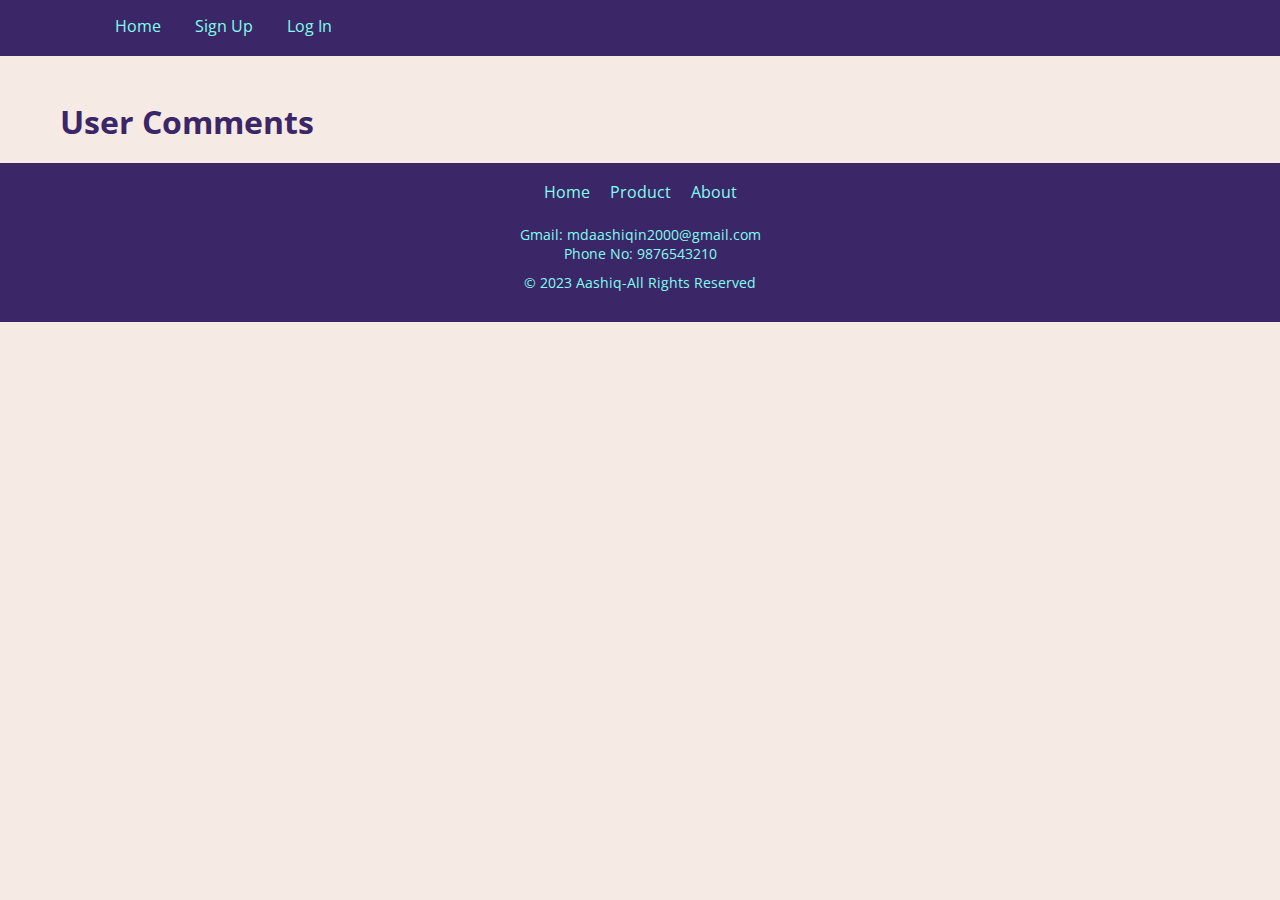
<file: index.html>
<!DOCTYPE html>
<html lang="en">
<head>
    <meta charset="UTF-8">
    <meta name="viewport" content="width=device-width, initial-scale=1.0">
    <link rel="stylesheet" href="home.css">
    <title>Home Page</title>
</head>
<body>
    <header>
        <ul>
            <li><a href="#">Home</a></li>
            <li><a href="signup.html">Sign Up</a></li>
            <li><a href="login.html">Log In</a></li>
        </ul>
    </header>

    <section>
        <div class="comment-boby" style="margin: 10px;">
            <h1 style="margin:100px 0px 20px 50px">User Comments</h1>
            <div class="comment-section"></div>
            

        </div>
    </section>
    

    <footer style="text-align:center">
        <ul style="margin: 10px 0;">
            <li style="padding:8px;"><a href="#">Home</a></li>
            <li style="padding:8px;"><a href="#">Product</a></li>
            <li style="padding:8px;"><a href="#">About</a></li>
        </ul>
        <p style="font-size: 14px;">Gmail: mdaashiqin2000@gmail.com</p>
        <p style="font-size: 14px; margin-bottom: 10px ;">Phone No: 9876543210</p>
        <p style="font-size: 14px;padding-bottom: 30px;">&copy 2023 Aashiq-All Rights Reserved</p>
    </footer>
</body>
<script src="home.js"></script>
</html>
</file>
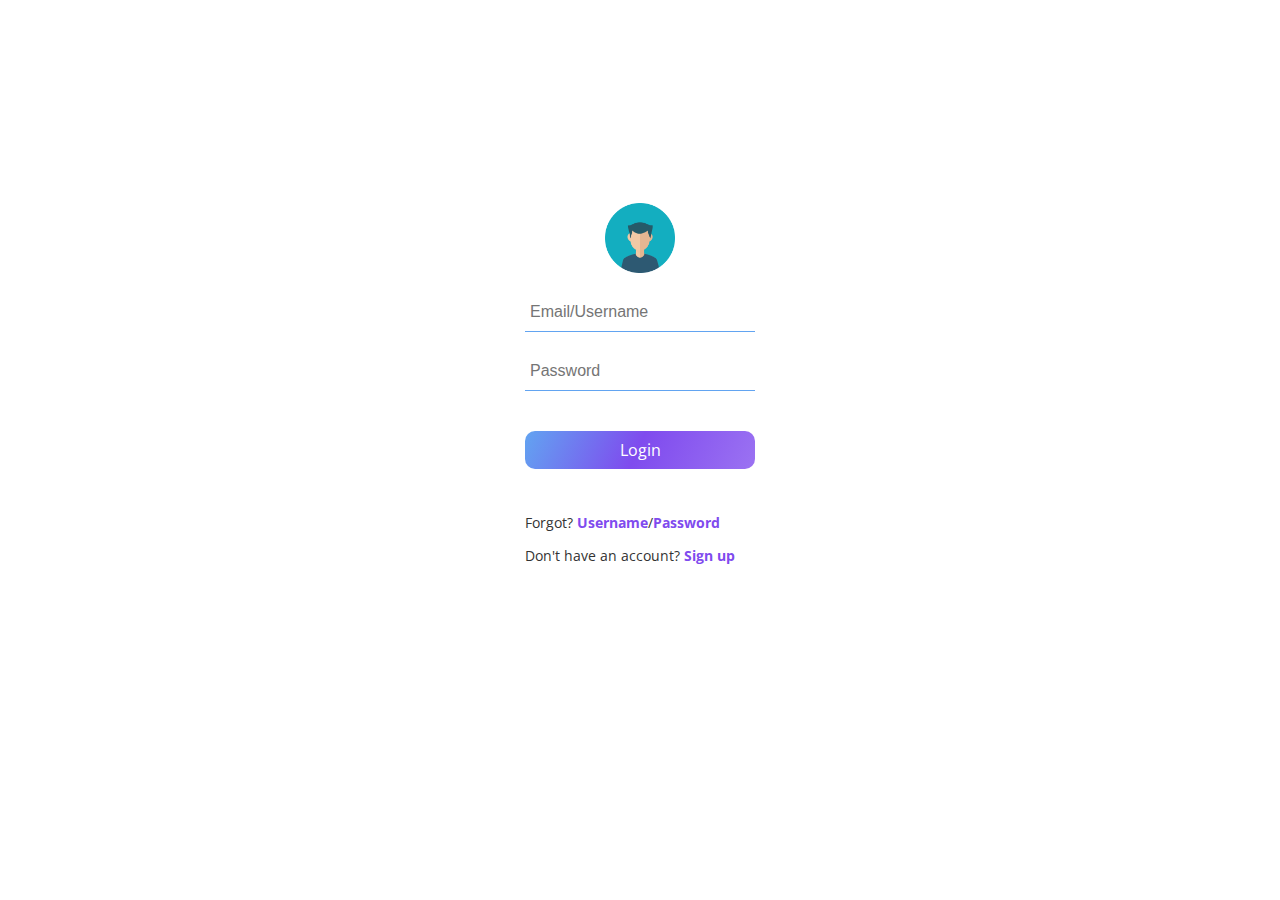
<file: login.html>
<!DOCTYPE html>
<html lang="en">
<head>
    <meta charset="UTF-8">
    <meta name="viewport" content="width=device-width, initial-scale=1.0">
    <link rel="stylesheet" href="login.css">
    <title>Sign in</title>
    
</head>
<body>
    <divc class="container">
        <section>
            
            <img src="images/pic.png">
            <form id="login-form">
                <div class="input-group">
                    <input type="text" id="username" name="username" placeholder="Email/Username">
                    <div class="error"></div>
                </div>
                <div class="input-group">
                    <input type="password" id="password" name="password" placeholder="Password">
                    <div class="error"></div>
                </div>
                <center>
                    <button type="submit">Login</button>
                </center>
            </form>
            <div class="addition">
                <p>Forgot? <a href="#">Username</a>/<a href="#">Password</a></p>
                <p>Don't have an account? <a href="signup.html">Sign up</a></p>
            </div>
        </section>
    </div>
    <script src="login.js"></script>
</body>
</html>
</file>
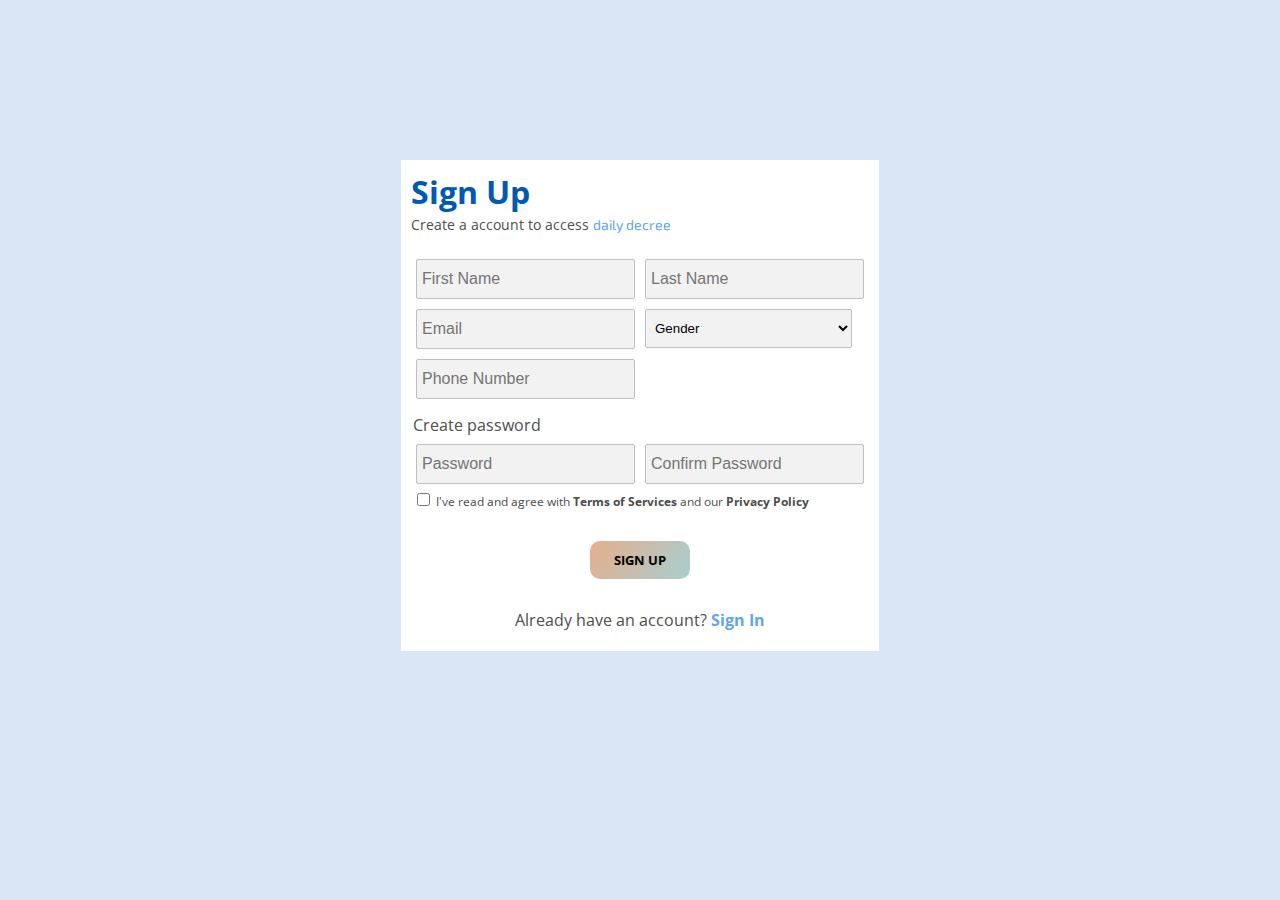
<file: signup.html>
<!DOCTYPE html>
<html lang="en">
<head>
    <meta charset="UTF-8">
    <meta name="viewport" content="width=device-width, initial-scale=1.0">
    <link rel="stylesheet" href="signup.css">
    <title>Sign up</title>
</head>
<body style="background-color: #d9e6f5 ;">
    <div class="container">
        <section>
            <div class="sign-container" style="font-family: 'Open Sans', sans-serif; color: #4d4d4d">
               <h1 style="margin-bottom: 2px; color: #0059b3">Sign Up</h1>
               <p style="margin-bottom:20px; font-size: 14px; color: #4d4d4d">Create a account to access <span style="font-family: 'Exo 2', sans-serif; color: rgb(98,164,241);">daily decree</span></p>
               <form action="" id='form'>
                    <div class="form-container">
                        <div class="input-group">
                            <input type="text" id="firstname" placeholder="First Name">
                            <div class="error"></div>
                        </div>
                        <div class="input-group">
                            <input type="text" id="lastname" name="lastname" placeholder="Last Name">
                            <div class="error"></div>
                        </div>
                        <div class="input-group">
                            <input type="text" id="email" name="email" placeholder="Email">
                            <div class="error"></div>
                        </div>
                        <div class="input-group">
                            <select id="gender" placeholder="Gender">
                                <option disabled selected value="">Gender</option>
                                <option value="male">Male</option>
                                <option value="female">Female</option>
                                <option value="others">Others</option>
                            </select>
                            <div class="error"></div>
                        </div>
                        <div class="input-group">
                            <input type="text" id="phone-number" name="phone-name" placeholder="Phone Number">
                            <div class="error"></div>
                        </div>
                        <div></div>
                        <p style="margin:10px 0px 3px 2px">Create password</p>
                        <div></div>
                        <div class="input-group">
                            <input type="password" id="password" name="password" placeholder="Password">
                            <div class="error"></div>
                        </div>
                        <div class="input-group">
                            <input type="password" id="cpassword" name="cpassword" placeholder="Confirm Password">
                            <div class="error"></div>
                        </div>
                        
                    </div>
                    <input style="margin: 3px 6px" type="checkbox"><span style="font-size: 12px;">I've read and agree with <b>Terms of Services</b> and our <b>Privacy Policy</b></span><br>
                    <center>
                        <button type="submit">SIGN UP</button>
                    </center>                
                    </form>
                <center>
                    <p style="margin-bottom:10px">Already have an account? <a href="login.html">Sign In</a></p>
                </center>
            </div>
            
        </section>
    </div>
    <script src="signup.js"></script>
</body>
</html>
</file>
<file: home.css>
@import url('https://fonts.googleapis.com/css2?family=Exo+2:ital,wght@1,600&family=Open+Sans&family=Playpen+Sans&display=swap');

*{
    margin:0;
    padding:0;
}
body{
    background-color: #f5ebe4;
}

header, footer{
    background-color: #3B2667;
    color: #81FFEF;
    font-family: 'Open Sans', sans-serif
}
header{
    position: fixed;
    top: 0;
    width: 100%;
    z-index: 100;
}
h1{
    font-family: 'Open Sans', sans-serif;
    color:#3B2667
}

ul{
    margin-left: 100px;
}

ul, li{
    display: inline-block;
}

img{
    width:50px
}

.comment-section{
    top: 200px;
    margin:20px 50px
}

.comment-box{
    margin: 15px 0px;
    padding: 15px;
    border-radius: 10px;
    background-color: #a8cecf;
    font-family: 'Open Sans', sans-serif
}

.username, .email{
    font-weight: bold;
}

li{
    padding: 15px;
    marign: 0px 5px;
    border-bottom: 4px solid  #3B2667;
    /* border-buttom-radius: 5px; */
}

a {
    text-decoration: none;
    color: #81FFEF;
    
}

li:hover{
    border-color: #81FFEF;
}
</file>
<file: login.css>
@import url('https://fonts.googleapis.com/css2?family=Exo+2:ital,wght@1,600&family=Open+Sans&display=swap');

.container{
    height: 85vh;
    display: grid;
    place-items: center;
}

section h1{
    color: #4d2c93;
    font-family: 'Exo 2', sans-serif;
}

section{
    display: flex;
    flex-direction: column;
    align-items: center
}

section img{
    width: 70px
}

.input-group{
    margin: 20px 0px
}

.input-group input{
    border:none;
    border-bottom: 1px solid #62a4f1;
    padding:10px 5px;
    width: 220px;
    font-size: 16px;
    background-color:white;
}

.input-group input:focus{
    background-color: white;
    outline:none
}

button{
    margin-top: 20px;
    padding:8px;
    width: 100%;
    border:none;
    color:white;
    font-size: 16px;
    font-family: 'Open Sans', sans-serif;
    border-radius: 10px;
    background: rgb(98,164,241);
    background: linear-gradient(114deg, rgba(98,164,241,1) 0%, rgba(127,75,238,1) 49%, rgba(155,114,242,1) 100%);
}

.addition{
    width: 100%;
    margin-top:30px;
    font-size: 14px;
    color:  #333333;
    font-family: 'Open Sans', sans-serif;
}

.error{
    color:red;
    font-size: 12px;
    margin:2px;
    font-family: 'Open Sans', sans-serif;


}

.addition a{
    text-decoration:none;
    color: rgba(127,75,238,1);
    font-weight: bold;
    
}

.input-group.error input{
    border-color: red
}

.input-group.success input{
    border-color: green
}
</file>
<file: signup.css>
@import url('https://fonts.googleapis.com/css2?family=Exo+2:ital,wght@1,600&family=Open+Sans&display=swap');
*{
 margin: 0;
 padding:0;
}

.container{
    display: grid;
    place-items: center;
    height: 90vh;
}


section{
    background-color: white;
}

section .banner{
    display: flex;
    color:white;
    font-family: 'Exo 2', sans-serif;
    flex-direction: column;
    justify-content: center;
    padding: 10px;
    background: rgb(98,164,241);
    background: linear-gradient(121deg, rgba(98,164,241,1) 0%, rgba(127,75,238,1) 44%, rgba(155,114,242,1) 100%);
}

section .sign-container{
    padding:10px;
}

.form-container{
    display: grid;
    grid-template-columns: 1fr 1fr;
}

button{
    font-family: 'Open Sans', sans-serif;
    margin:30px;
    padding: 10px;
    border:none;
    border-radius: 10px;
    width: 100px;
    font-weight:bold;
    background: rgb(230,174,140);
    background: linear-gradient(121deg, rgba(230,174,140,1) 0%, rgba(168,206,207,1) 100%);
}


.input-group{
    margin:5px

}

.form-container input{
    font-size: 16px;
    padding: 10px 5px;
    background-color: #f2f2f2;
    border: 1px solid #bfbfbf;
    border-radius: 2px
}

.form-container input:focus{
    outline: 1px solid rgb(98,164,241);
    border: none;

}
select:focus{
    outline: 1px solid rgb(98,164,241);
    border: none;
}

select{
    padding: 10px 5px;
    background-color: #f2f2f2;
    border: 1px solid #bfbfbf;
    border-radius: 2px;
    width: 207px
}

.input-group .error{
        font-size: 12px;
        color: rgb(206, 67, 67);
}

a{
    text-decoration:none;
    color: rgb(98,164,241);
    font-weight: bold;
}

.input-group.success input {
    border-color: #0cc477
}

.input-group.success select {
    border-color: #0cc477
}

.input-group.error input{
    border-color: rgb(206, 67, 67)
}

.input-group.error select{
    border-color: rgb(206, 67, 67)
}
</file>
